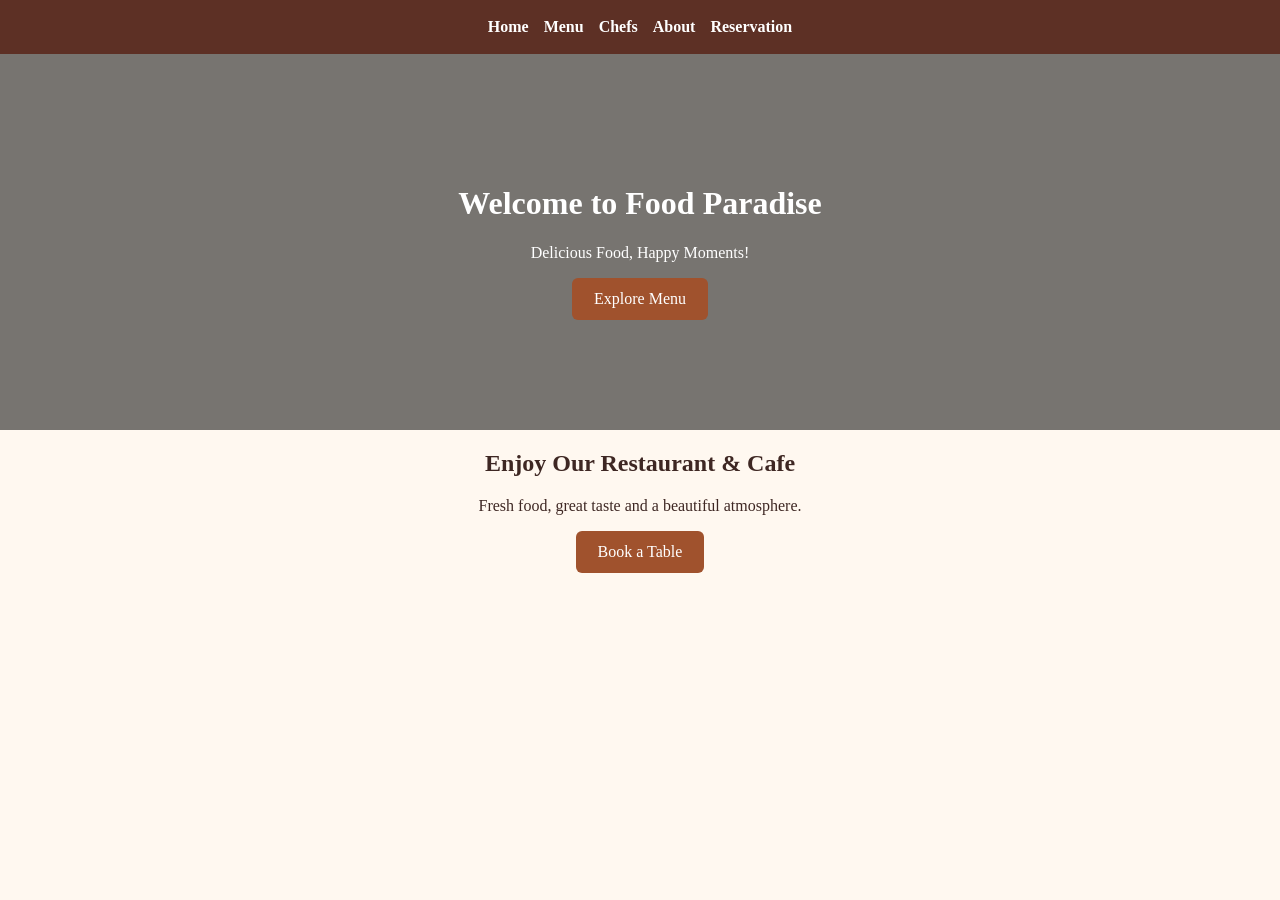
<file: index.html>
<!DOCTYPE html>
<html>
<head>
<title>Food Paradise</title>
<meta name="viewport" content="width=device-width, initial-scale=1">
<link rel="stylesheet" href="index.css">
</head>
<body>
<nav>
<a href="index.html">Home</a>
<a href="menu.html">Menu</a>
<a href="chefs.html">Chefs</a>
<a href="about.html">About</a>
<a href="reservation.html">Reservation</a>
</nav>
<header class="banner">
<h1>Welcome to Food Paradise</h1>
<p>Delicious Food, Happy Moments!</p>
<a class="btn" href="menu.html">Explore Menu</a>
</header>
<h2>Enjoy Our Restaurant & Cafe</h2>
<p>Fresh food, great taste and a beautiful atmosphere.</p>
<a class="btn" href="reservation.html">Book a Table</a>
</body>
</html>
</file>
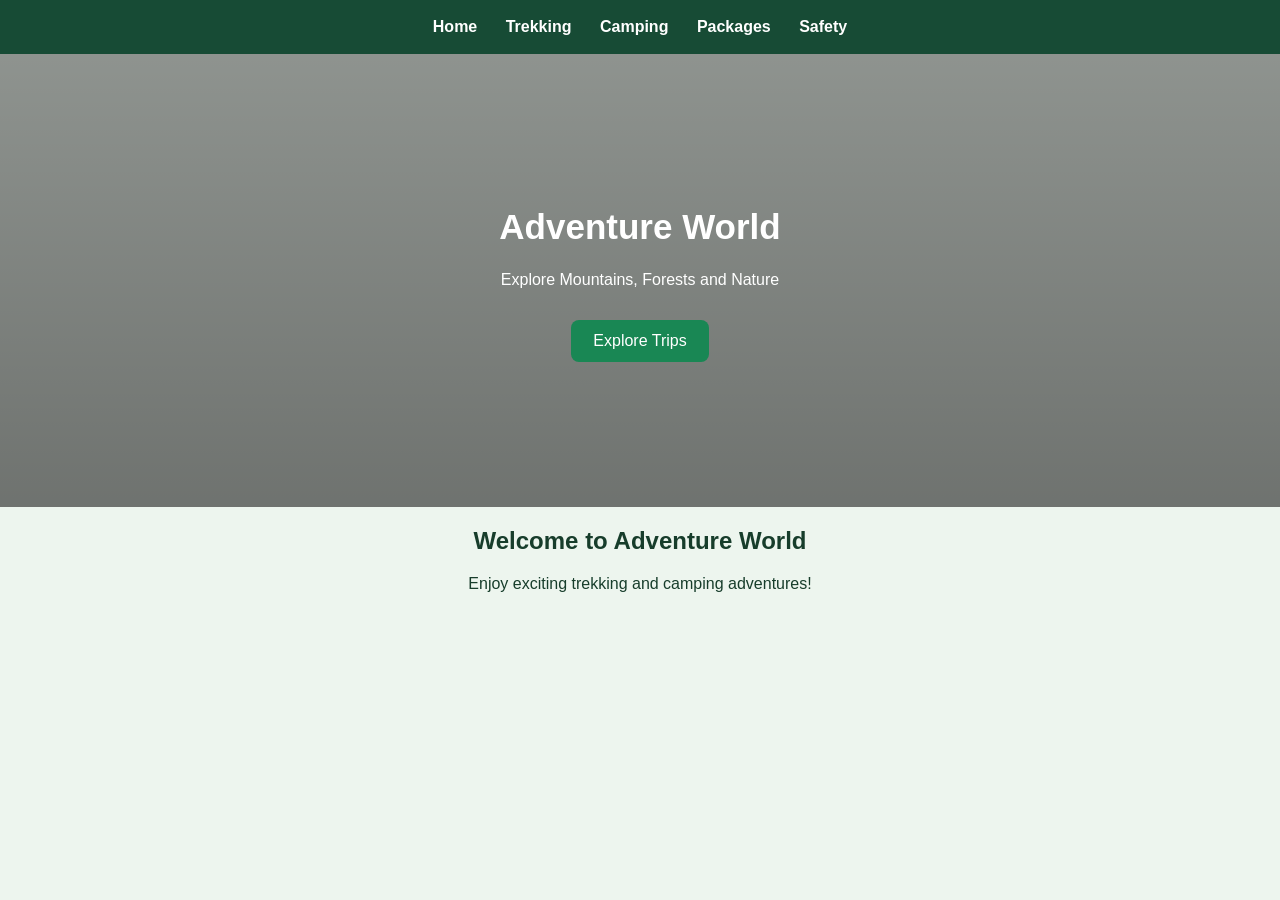
<file: ind.html>
<!DOCTYPE html>
<html>
<head>
<title>Adventure World</title>
<link rel="stylesheet" href="ind.css">
</head>
<body>
<nav>
<a href="ind.html">Home</a>
<a href="trekking.html">Trekking</a>
<a href="camping.html">Camping</a>
<a href="packages.html">Packages</a>
<a href="safety.html">Safety</a>
</nav>
<header class="hero">
<h1>Adventure World</h1>
<p>Explore Mountains, Forests and Nature</p>
<a class="btn" href="trekking.html">Explore Trips</a>
</header>
<section>
<h2>Welcome to Adventure World</h2>
<p>Enjoy exciting trekking and camping adventures!</p>
</section>
</body>
</html>
</file>
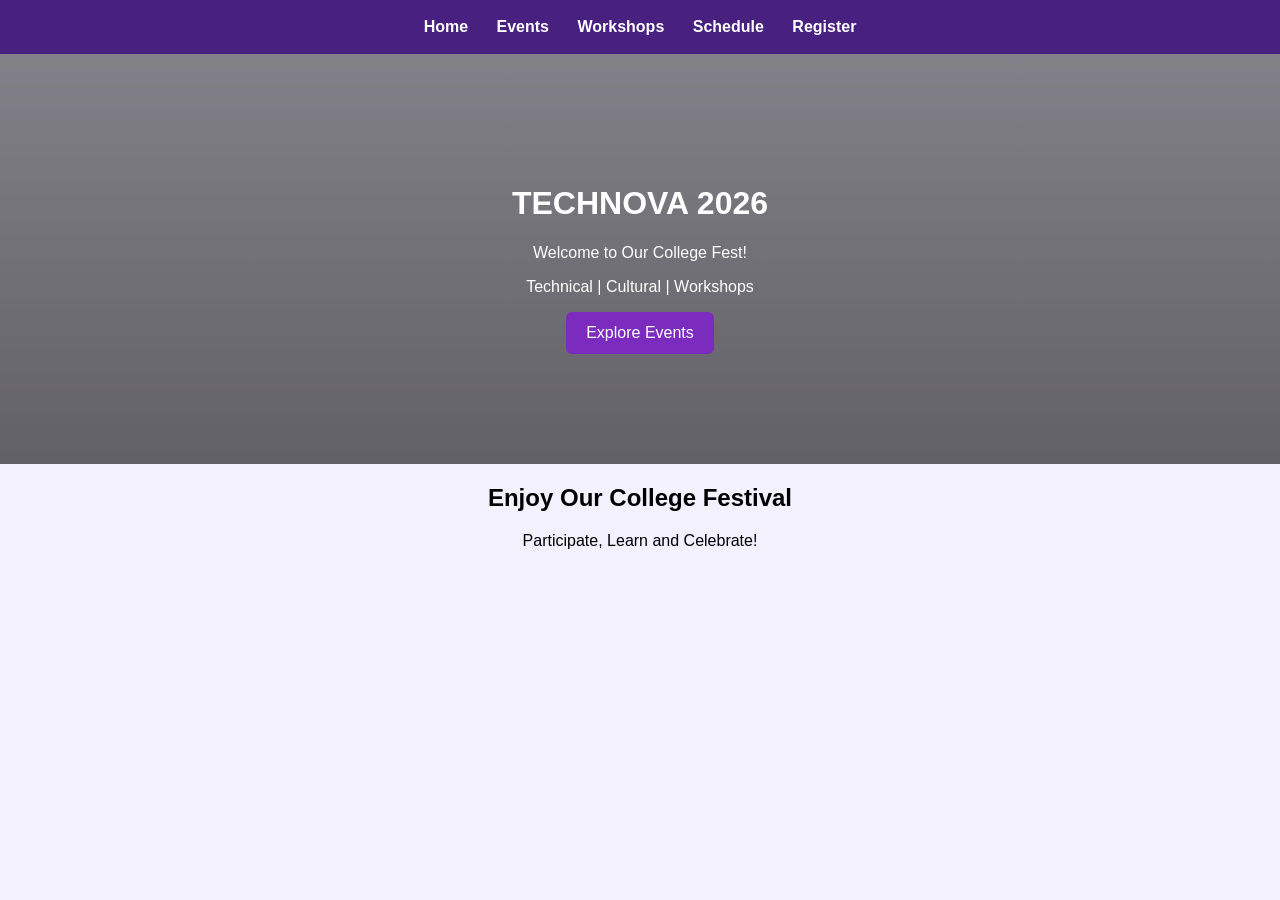
<file: inex.html>
<!DOCTYPE html>
<html>
<head>
<title>College Fest</title>
<link rel="stylesheet" href="inex.css">
</head>
<body>
<nav>
<a href="inex.html">Home</a>
<a href="events.html">Events</a>
<a href="workshops.html">Workshops</a>
<a href="schedule.html">Schedule</a>
<a href="register.html">Register</a>
</nav>
<header class="banner">
<h1>TECHNOVA 2026</h1>
<p>Welcome to Our College Fest!</p>
<p>Technical | Cultural | Workshops</p>
<a class="btn" href="events.html">Explore Events</a>
</header>
<h2>Enjoy Our College Festival</h2>
<p>Participate, Learn and Celebrate!</p>
</body>
</html>
</file>
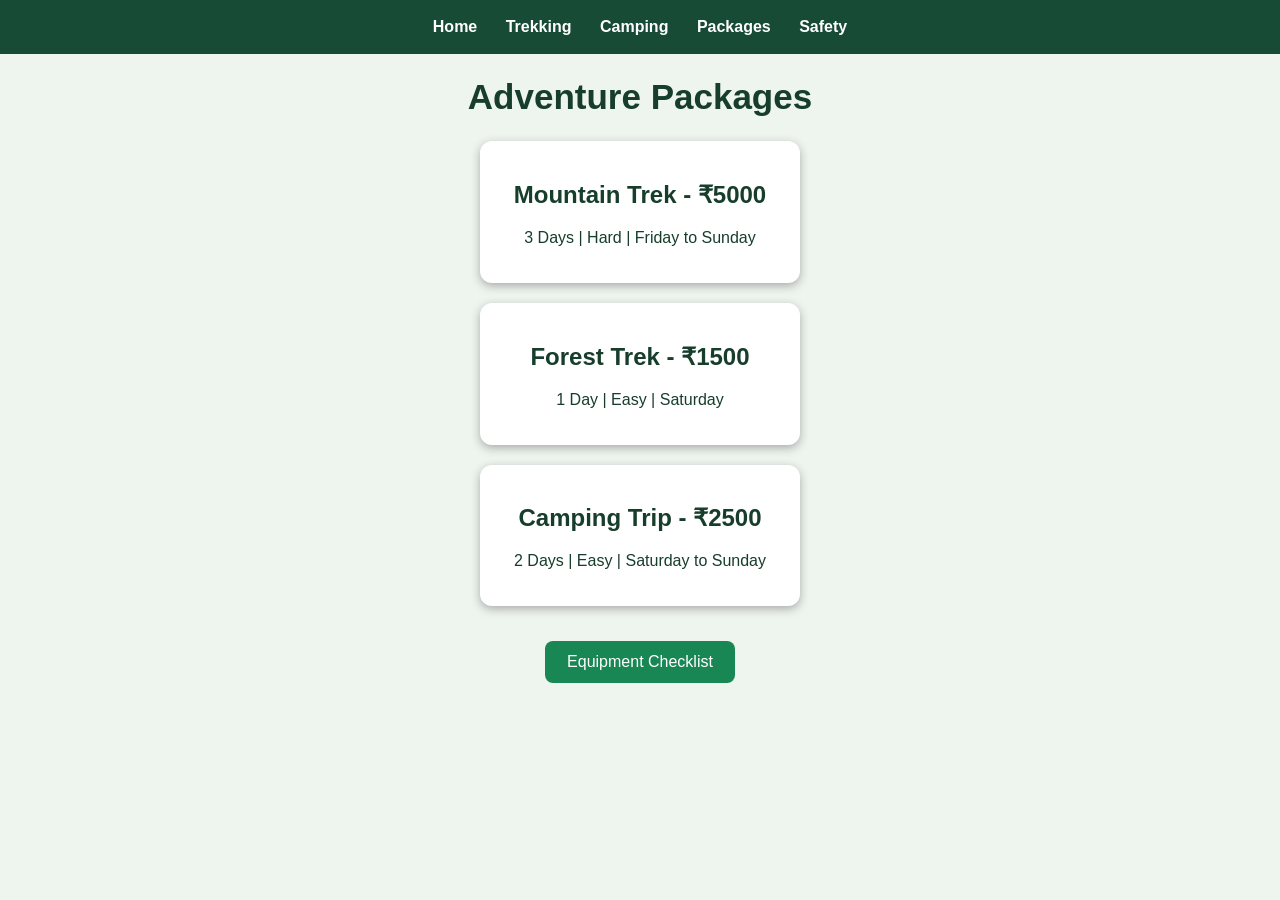
<file: packages.html>
<!DOCTYPE html>
<html>
<head>
<title>Packages</title>
<link rel="stylesheet" href="ind.css">
</head>
<body>
<nav>
<a href="ind.html">Home</a>
<a href="trekking.html">Trekking</a>
<a href="camping.html">Camping</a>
<a href="packages.html">Packages</a>
<a href="safety.html">Safety</a>
</nav>
<h1>Adventure Packages</h1>
<div class="panel">
<h2>Mountain Trek - ₹5000</h2>
<p>3 Days | Hard | Friday to Sunday</p>
</div>
<div class="panel">
<h2>Forest Trek - ₹1500</h2>
<p>1 Day | Easy | Saturday</p>
</div>
<div class="panel">
<h2>Camping Trip - ₹2500</h2>
<p>2 Days | Easy | Saturday to Sunday</p>
</div>
<a class="btn" href="safety.html">Equipment Checklist</a>
</body>
</html>
</file>
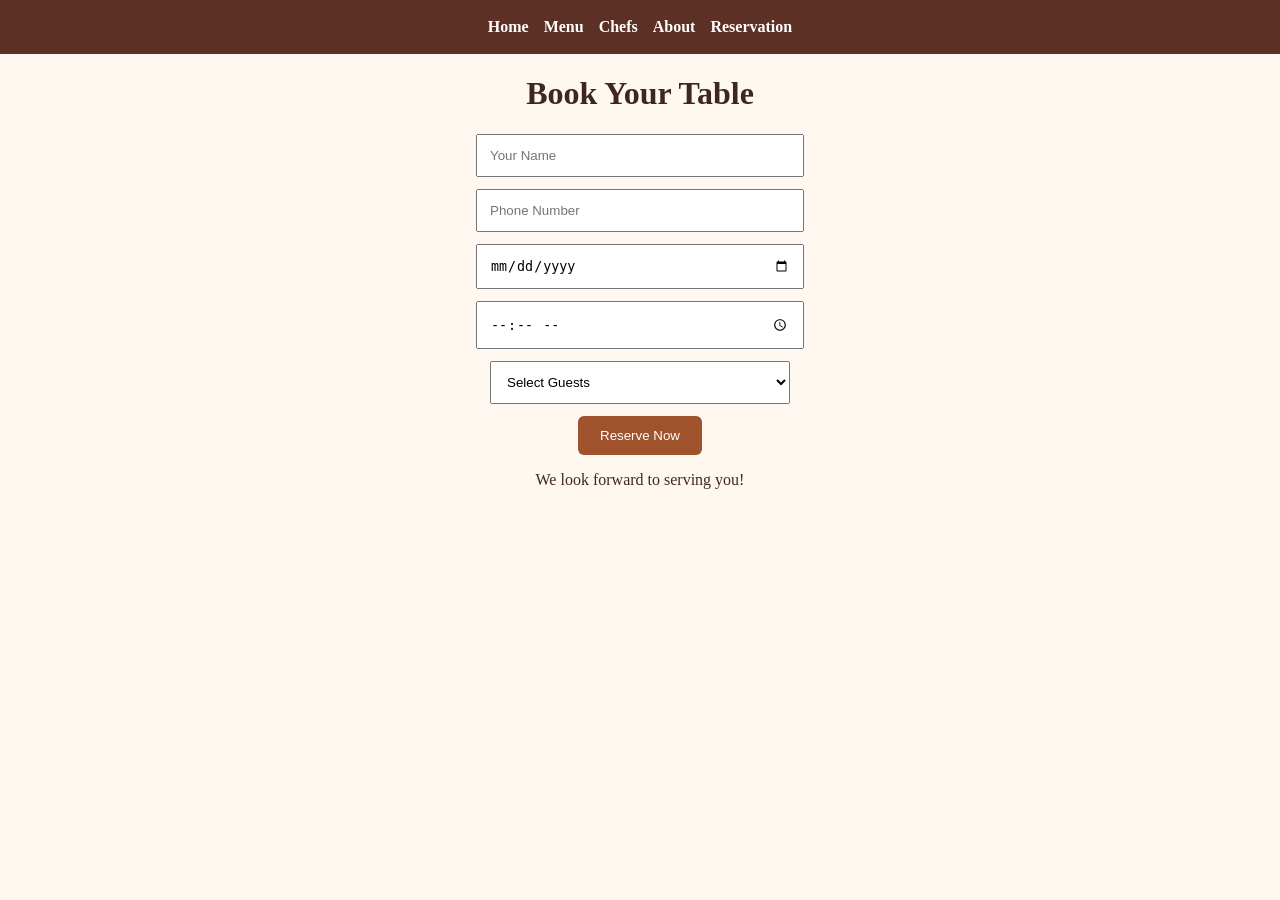
<file: reservation.html>
<!DOCTYPE html>
<html>
<head>
<title>Table Reservation</title>
<meta name="viewport" content="width=device-width, initial-scale=1">
<link rel="stylesheet" href="index.css">
</head>
<body>
<nav>
<a href="index.html">Home</a>
<a href="menu.html">Menu</a>
<a href="chefs.html">Chefs</a>
<a href="about.html">About</a>
<a href="reservation.html">Reservation</a>
</nav>
<h1>Book Your Table</h1>
<form onsubmit="alert('Demo request submitted!');return false;">
<input type="text" placeholder="Your Name" required>
<input type="tel" placeholder="Phone Number" required>
<input type="date" required>
<input type="time" required>
<select required>
<option value="">Select Guests</option>
<option>1 Person</option>
<option>2 Persons</option>
<option>3 Persons</option>
<option>4 Persons</option>
<option>5+ Persons</option>
</select>
<button type="submit">Reserve Now</button>
</form>
<p>We look forward to serving you!</p>
</body>
</html>
</file>
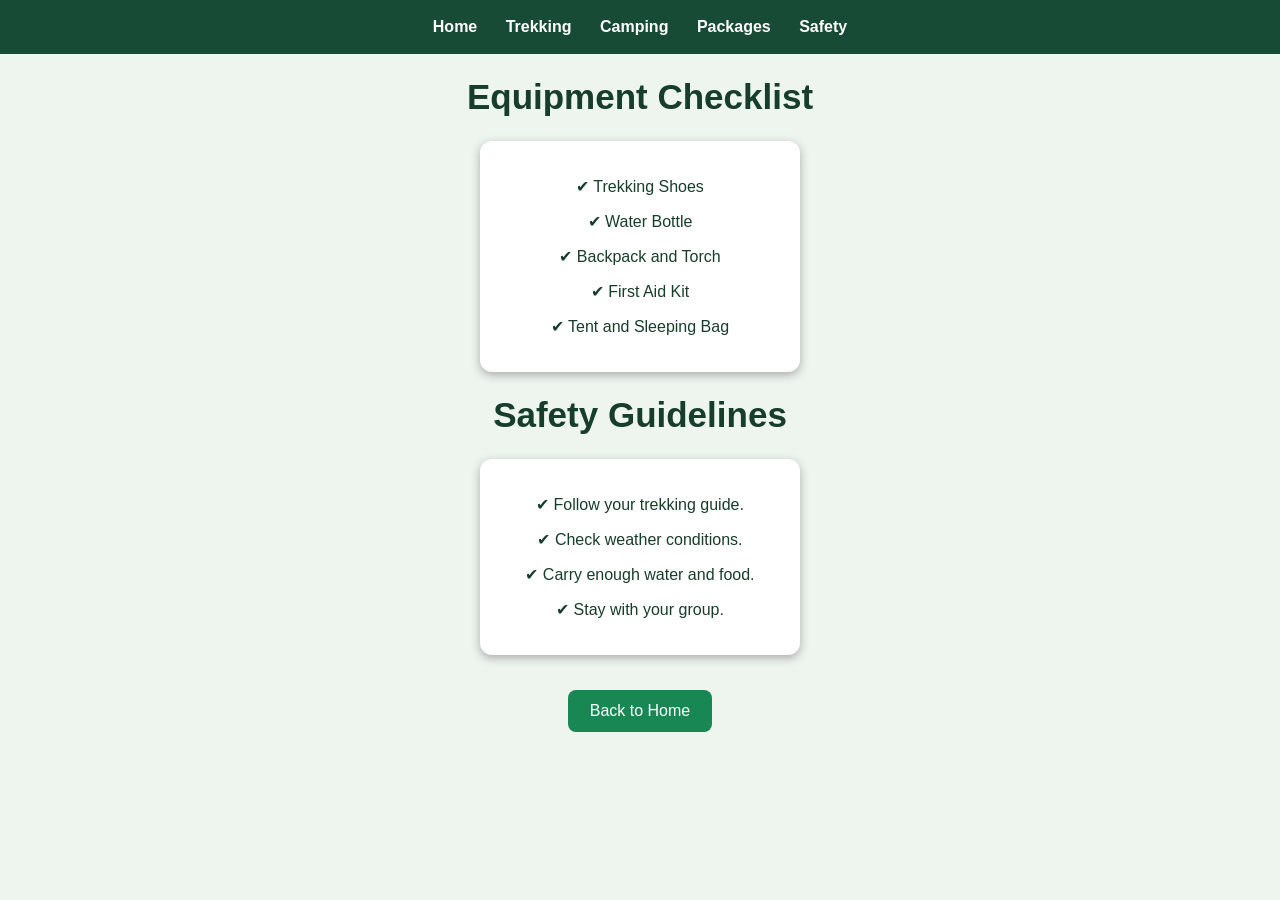
<file: safety.html>
<!DOCTYPE html>
<html>
<head>
<title>Safety</title>
<link rel="stylesheet" href="ind.css">
</head>
<body>
<nav>
<a href="ind.html">Home</a>
<a href="trekking.html">Trekking</a>
<a href="camping.html">Camping</a>
<a href="packages.html">Packages</a>
<a href="safety.html">Safety</a>
</nav>
<h1>Equipment Checklist</h1>
<div class="panel">
<p>✔ Trekking Shoes</p>
<p>✔ Water Bottle</p>
<p>✔ Backpack and Torch</p>
<p>✔ First Aid Kit</p>
<p>✔ Tent and Sleeping Bag</p>
</div>
<h1>Safety Guidelines</h1>
<div class="panel">
<p>✔ Follow your trekking guide.</p>
<p>✔ Check weather conditions.</p>
<p>✔ Carry enough water and food.</p>
<p>✔ Stay with your group.</p>
</div>
<a class="btn" href="ind.html">Back to Home</a>
</body>
</html>
</file>
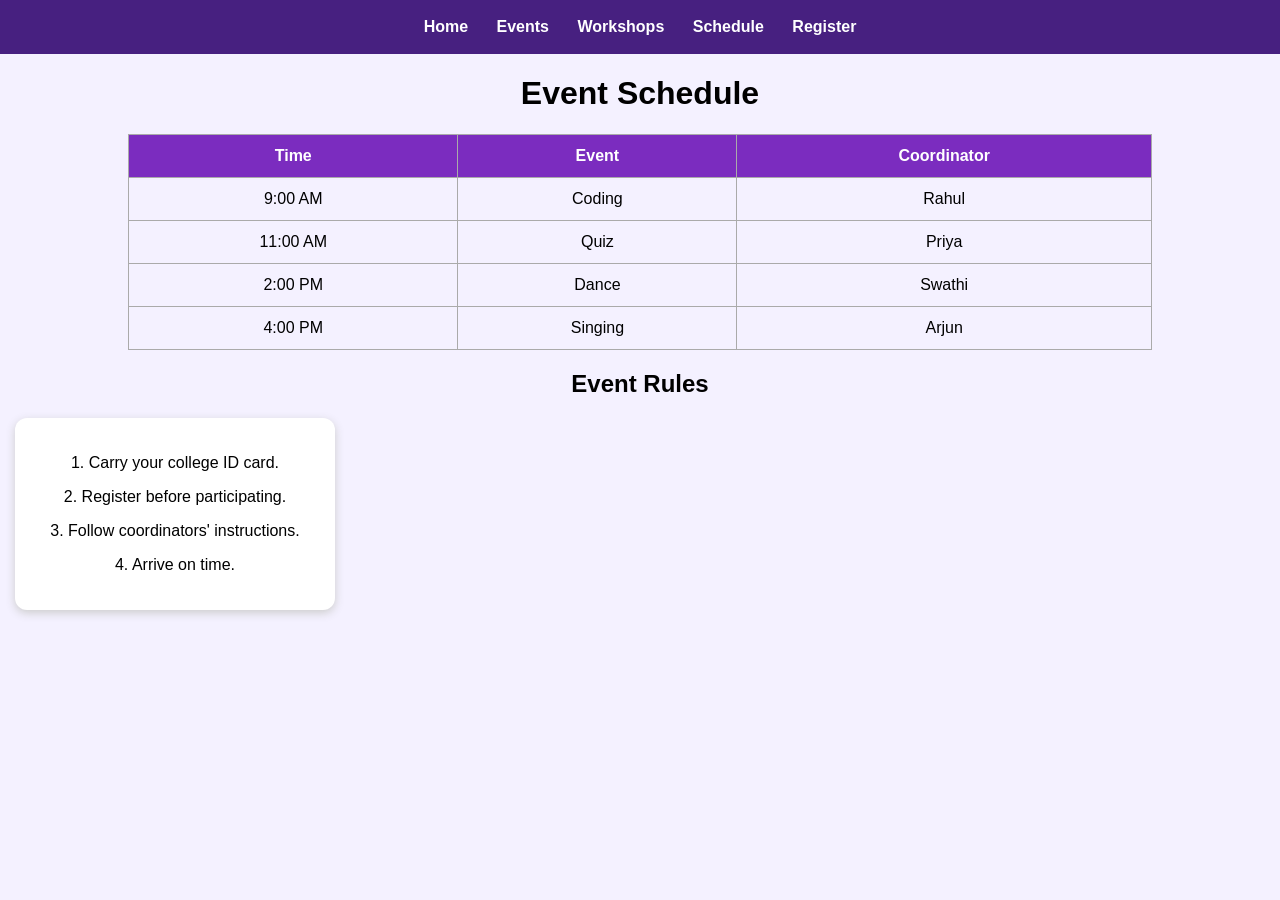
<file: schedule.html>
<!DOCTYPE html>
<html>
<head>
<title>Fest Schedule</title>
<link rel="stylesheet" href="inex.css">
</head>
<body>
<nav>
<a href="inex.html">Home</a>
<a href="events.html">Events</a>
<a href="workshops.html">Workshops</a>
<a href="schedule.html">Schedule</a>
<a href="register.html">Register</a>
</nav>
<h1>Event Schedule</h1>
<table>
<tr><th>Time</th><th>Event</th><th>Coordinator</th></tr>
<tr><td>9:00 AM</td><td>Coding</td><td>Rahul</td></tr>
<tr><td>11:00 AM</td><td>Quiz</td><td>Priya</td></tr>
<tr><td>2:00 PM</td><td>Dance</td><td>Swathi</td></tr>
<tr><td>4:00 PM</td><td>Singing</td><td>Arjun</td></tr>
</table>
<h2>Event Rules</h2>
<div class="card">
<p>1. Carry your college ID card.</p>
<p>2. Register before participating.</p>
<p>3. Follow coordinators' instructions.</p>
<p>4. Arrive on time.</p>
</div>
</body>
</html>
</file>
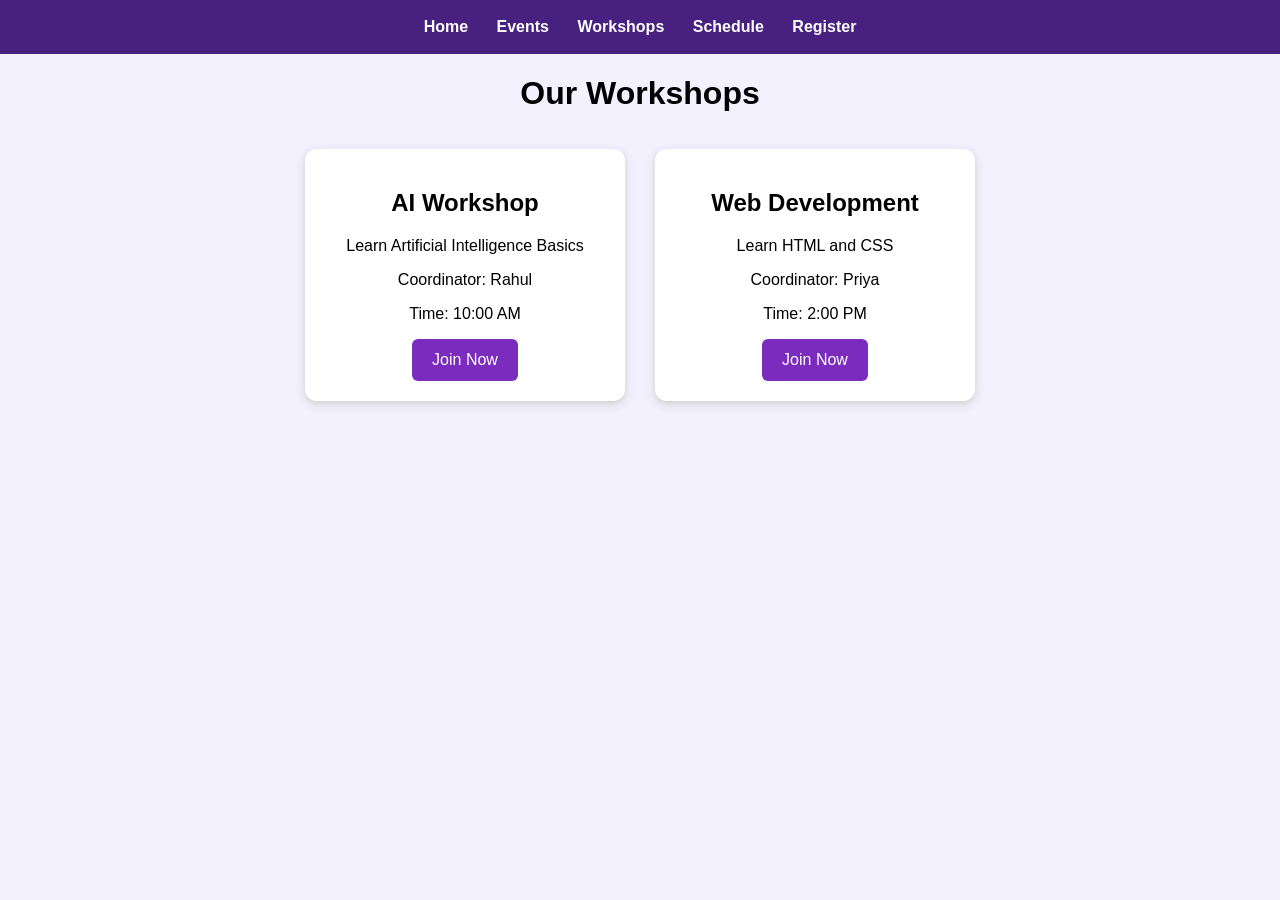
<file: workshops.html>
<!DOCTYPE html>
<html>
<head>
<title>Workshops</title>
<link rel="stylesheet" href="inex.css">
</head>
<body>
<nav>
<a href="inex.html">Home</a>
<a href="events.html">Events</a>
<a href="workshops.html">Workshops</a>
<a href="schedule.html">Schedule</a>
<a href="register.html">Register</a>
</nav>
<h1>Our Workshops</h1>
<div class="cards">
<div class="card">
<h2>AI Workshop</h2>
<p>Learn Artificial Intelligence Basics</p>
<p>Coordinator: Rahul</p>
<p>Time: 10:00 AM</p>
<a class="btn" href="register.html">Join Now</a>
</div>
<div class="card">
<h2>Web Development</h2>
<p>Learn HTML and CSS</p>
<p>Coordinator: Priya</p>
<p>Time: 2:00 PM</p>
<a class="btn" href="register.html">Join Now</a>
</div>
</div>
</body>
</html>
</file>
<file: index.css>
body{
margin:0;
font-family:Georgia,serif;
text-align:center;
background:#fff8f0;
color:#3e2723;
}
nav{
background:#5d3025;
padding:18px;
display:flex;
justify-content:center;
flex-wrap:wrap;
gap:15px;
}
nav a{
color:white;
text-decoration:none;
font-weight:bold;
}
nav a:hover{color:orange;}
.banner{
background:linear-gradient(#0008,#0008),
url('https://images.unsplash.com/photo-1517248135467-4c7edcad34c4') center/cover;
color:white;
padding:110px 15px;
}
.cards{
display:flex;
justify-content:center;
flex-wrap:wrap;
}
.card{
background:white;
width:260px;
padding:18px;
margin:15px auto;
border-radius:12px;
box-shadow:0 3px 10px #ccc;
}
.card img{
width:100%;
height:170px;
object-fit:cover;
border-radius:8px;
}
.btn,button{
display:inline-block;
background:#a0522d;
color:white;
padding:12px 22px;
border:0;
border-radius:6px;
text-decoration:none;
cursor:pointer;
}
input,select{
display:block;
padding:12px;
margin:12px auto;
width:80%;
max-width:300px;
}
</file>
<file: ind.css>
body{
margin:0;
font-family:Arial;
text-align:center;
background:#edf5ee;
color:#173d2b;
}
nav{
background:#174b35;
padding:18px;
}
nav a{
color:white;
text-decoration:none;
margin:12px;
font-weight:bold;
}
nav a:hover{color:yellow;}
.hero{
background:linear-gradient(#0006,#0008),
url('https://images.unsplash.com/photo-1464822759023-fed622ff2c3b') center/cover;
color:white;
padding:130px 20px;
}
h1{font-size:35px;}
.cards{
display:flex;
justify-content:center;
flex-wrap:wrap;
gap:20px;
}
.card,.panel{
background:white;
padding:20px;
margin:20px auto;
width:280px;
border-radius:12px;
box-shadow:0 3px 10px #aaa;
}
.card img{
width:100%;
height:170px;
object-fit:cover;
border-radius:10px;
}
.btn{
display:inline-block;
background:#198754;
color:white;
padding:12px 22px;
margin:15px;
text-decoration:none;
border-radius:8px;
}
.btn:hover{background:#105c38;}
</file>
<file: inex.css>
body{
margin:0;
font-family:Arial;
text-align:center;
background:#f4f1ff;
}
nav{
background:#472080;
padding:18px;
}
nav a{
color:white;
margin:12px;
text-decoration:none;
font-weight:bold;
}
nav a:hover{color:yellow;}
.banner{
background:linear-gradient(#0007,#0009),
url('https://images.unsplash.com/photo-1492684223066-81342ee5ff30') center/cover;
color:white;
padding:110px 15px;
}
.cards{display:flex;justify-content:center;flex-wrap:wrap;}
.card{
background:white;
padding:20px;
margin:15px;
width:280px;
border-radius:12px;
box-shadow:0 3px 10px #ccc;
}
.card img{width:100%;height:160px;object-fit:cover;}
.btn,button{
display:inline-block;
background:#7b2cbf;
color:white;
padding:12px 20px;
border:0;
border-radius:6px;
text-decoration:none;
cursor:pointer;
}
input,select{
display:block;
padding:12px;
margin:12px auto;
width:80%;
max-width:300px;
}
table{margin:20px auto;border-collapse:collapse;width:80%;}
td,th{border:1px solid #aaa;padding:12px;}
th{background:#7b2cbf;color:white;}
</file>
